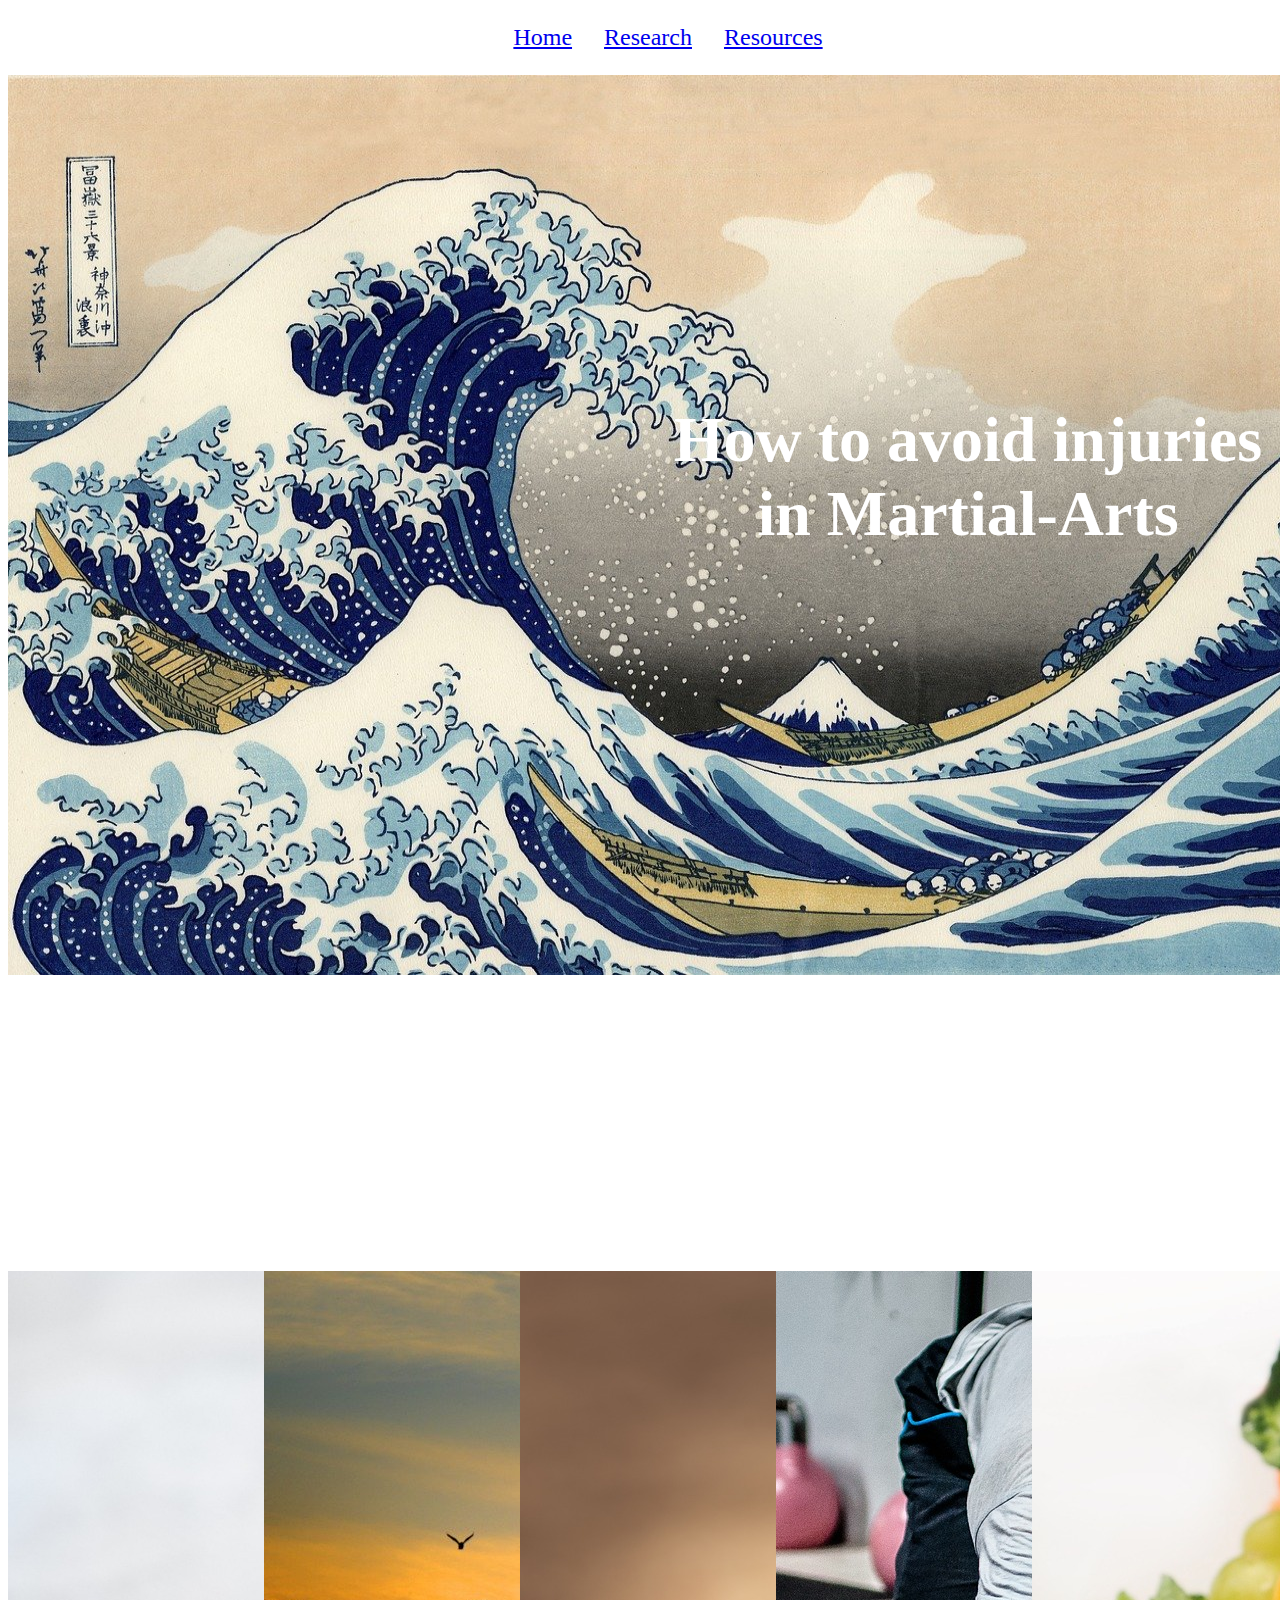
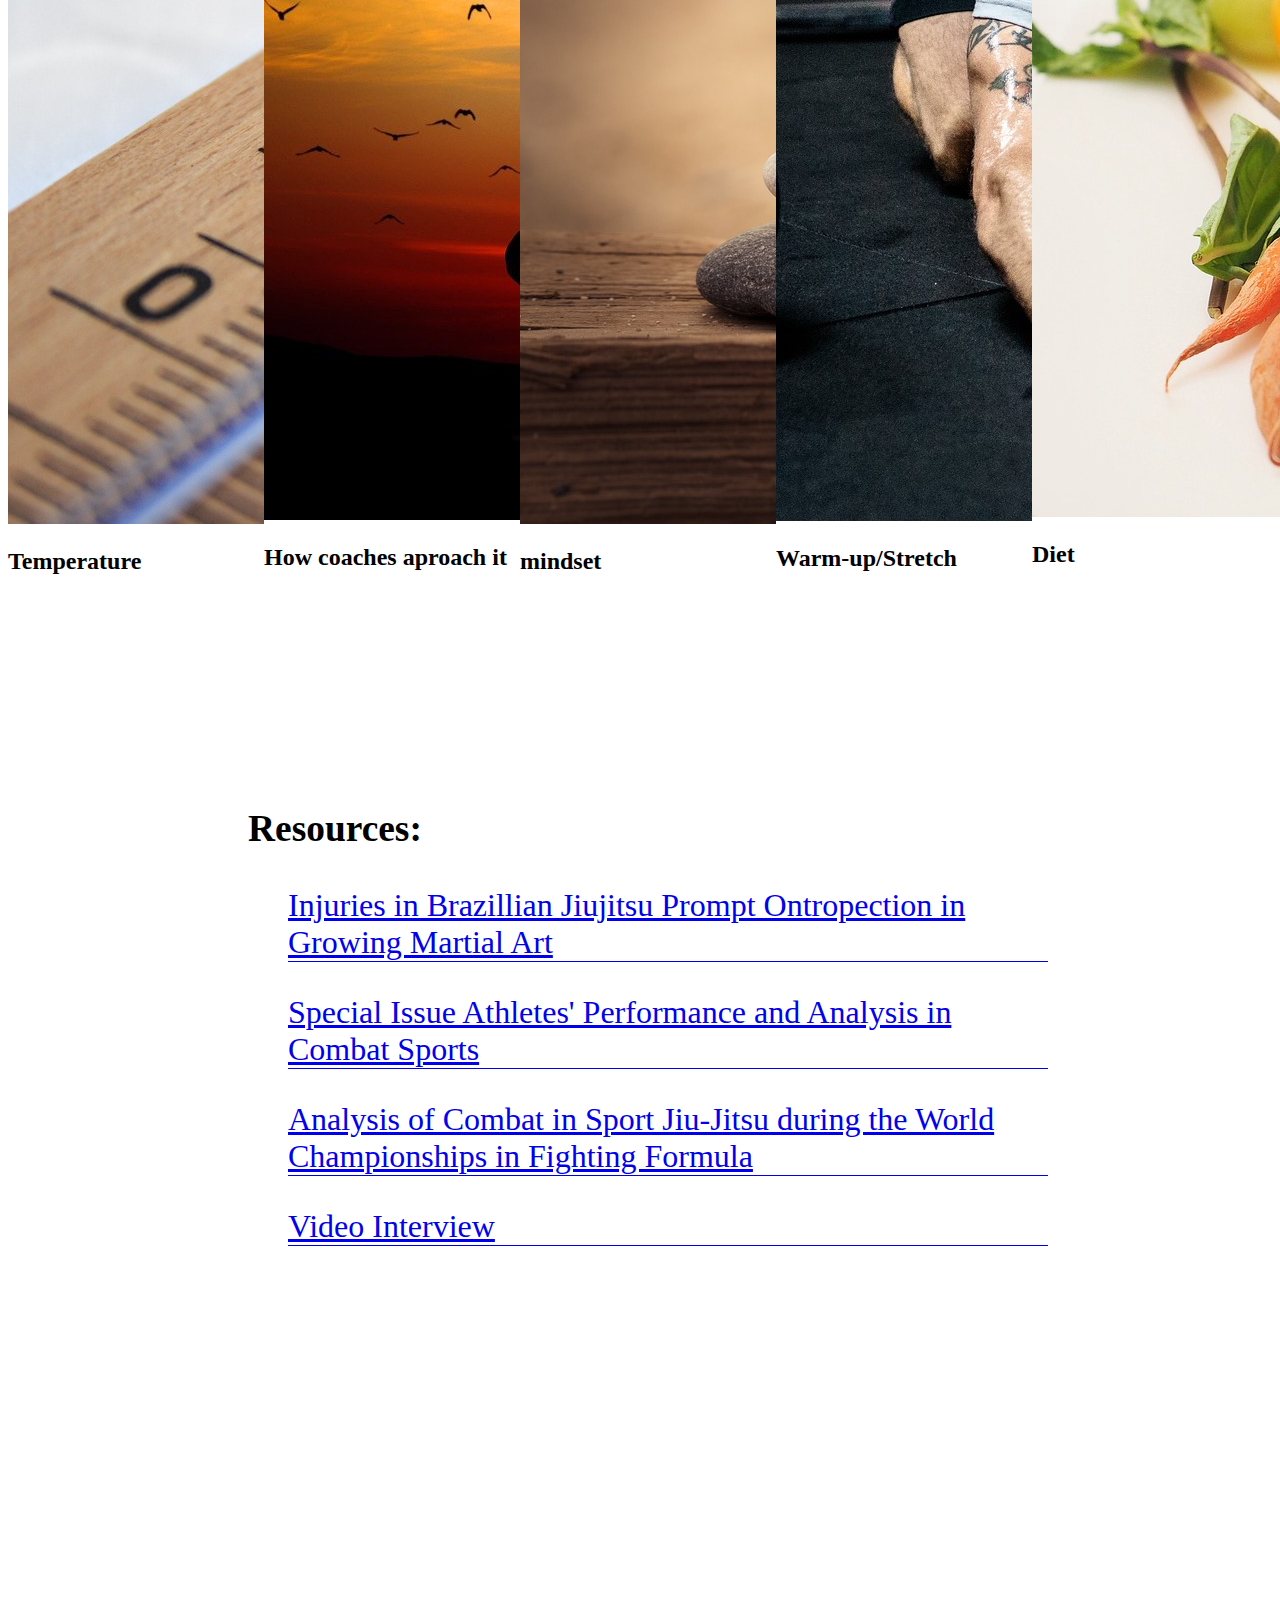
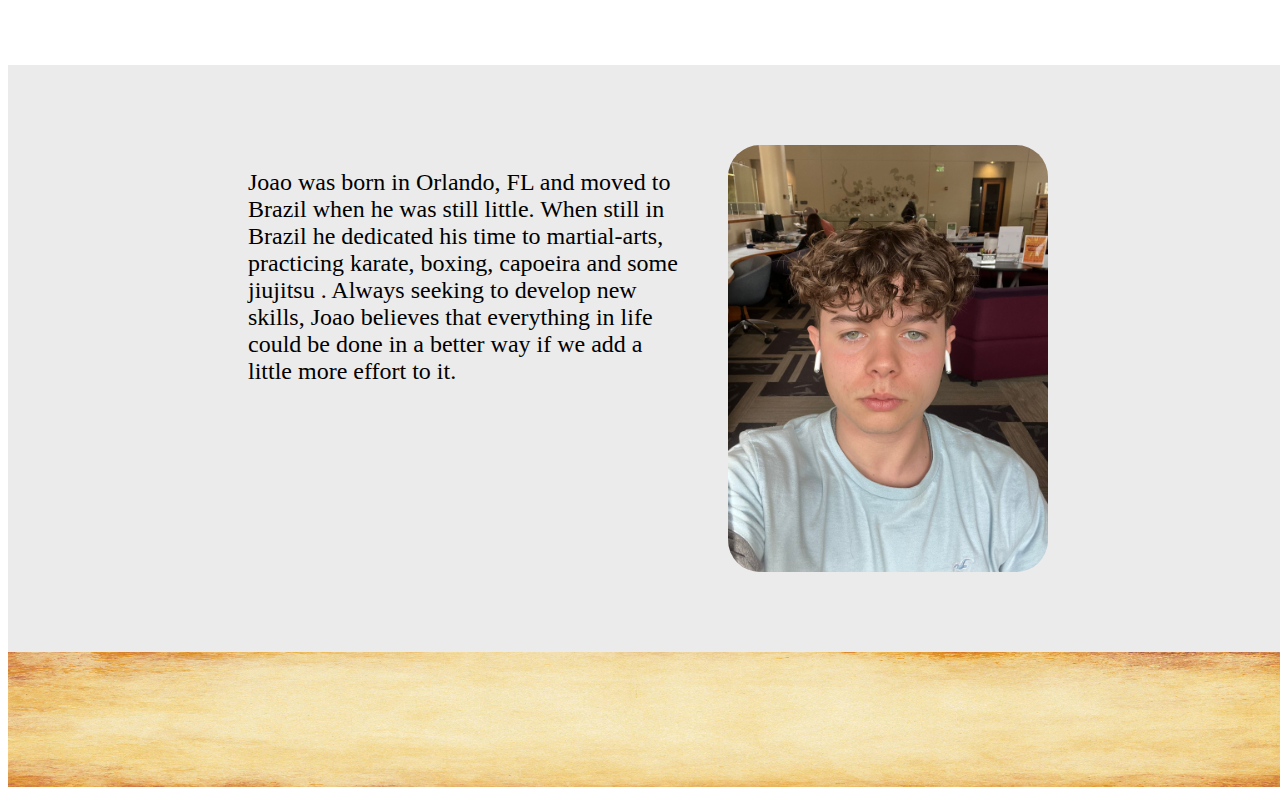
<file: index.html>
<!DOCTYPE html>
<html lang="en">
<head>
    <meta charset="UTF-8">
    <meta name="viewport" content="width=device-width, initial-scale=1.0">
    <title>Senior-Project</title>
    <link rel="stylesheet" href="style.css">
    <link href='https://unpkg.com/boxicons@2.1.4/css/boxicons.min.css' rel='stylesheet'>
    <title>Senior-Project</title>
    <link rel="stylesheet" href="/style.css">
    <link href='https://unpkg.com/boxicons@2.1.4/css/boxicons.min.css' rel='stylesheet'>
</head>
<body>
    
    
    <header id="header">
        <ul class="list">
            <li>
                <a href="#hero">Home</a>
            </li>
    
            <li>
                <a href="#content">Research</a>
            </li>
    
            <li>
                <a href="#resources">Resources</a>
            </li>
        </ul>
    </header>

    
    <section id="hero">
        <img src="picture-1247354_1280.jpg">
        <h1>
            How to avoid injuries in Martial-Arts
        </h1>
    </section>


    <main id="content">
    
        <div class="container">

            <div class="one"><a href="https://docs.google.com/document/d/1JIqnLj2WEnv7O_7hrwYBzyqbUjXBQOeNME0F6IsP2CM/edit?usp=sharing"><img src="celsius-2125_1280.jpg"></a><h2>Temperature</h2></div>
            <div class="two"><a href="https://docs.google.com/document/d/14PyswoT3ecQxjZUNtAdyMVmgEHvUi1gif_nmsNn3Xm0/edit?usp=sharing"><img src="sunset-7799207_1280.jpg"></a><h2>How coaches aproach it</h2></div>
            <div class="three"><a href="https://docs.google.com/document/d/15WxBh4rpfUg_tGBZ5pk0ADNPIl1WsirmobtKsfz3nMs/edit?usp=sharing"><img src="stones-7410439_1280.jpg"></a><h2>mindset</h2></div>
            <div class="four"><a href="https://docs.google.com/document/d/1HcqPTke5EA8xI9I10TvvsAb9LysHL2wIwFHQxbN6lXo/edit?usp=sharing"><img src="kettlebell-2052765_1280.jpg"></a><h2>Warm-up/Stretch</h2></div>
            <div class="five"><a href="https://docs.google.com/document/d/1g-LmI6yr2luCIWSMt9BfWi28ouQ5lm1X8u-xyr5GuEM/edit?usp=sharing"><img src="vegetables-1085063_1280.jpg"></a><h2>Diet</h2></div>

            
        </div>

    </main>


    <section id="resources">

        <div class="square">
            <h3><strong>Resources:</strong></h3>
            <ul>
                <a href="https://www.proquest.com/newspapers/injuries-brazilian-jujitsu-prompt-introspection/docview/2867419773/se-2?accountid=41498" target="_blank">Injuries in Brazillian Jiujitsu Prompt Ontropection in Growing Martial Art</a>
                <a href="https://www.proquest.com/scholarly-journals/analysis-combat-sport-ju-jitsu-during-world/docview/2882397226/se-2?accountid=41498" target="_blank">Special Issue Athletes' Performance and Analysis in Combat Sports</a>
                <a href="https://www.proquest.com/scholarly-journals/analysis-combat-sport-ju-jitsu-during-world/docview/2882397226/se-2?accountid=41498" target="_blank">Analysis of Combat in Sport Jiu-Jitsu during the World Championships in Fighting Formula</a>
                <a href="https://drive.google.com/file/d/153XvPd0CpfdPYLiNKsDwq-fTAlUYBDvL/view?usp=drive_link" target="_blank">Video Interview</a>
            </ul>
        </div>
    </section>


    <section id="bio">
        <div class="bio">
            <p>Joao was born in Orlando, FL and moved to Brazil when he was still little. When still in Brazil he dedicated his time to martial-arts, practicing karate, boxing, capoeira and some jiujitsu . Always seeking to develop new skills, Joao believes that everything in life could be done in a better way if we add a little more effort to it.</p>
            <img src="me1.jpeg">
        </div>
    </section>


    <section id="footer">
        <img src="R.jpg" alt="">
    </section>
</body>

<script src="script.js"></script>

</html>



<!--<h5 class="title">A Senior Project by Joao Almeida</h5>-->


<!-- <html>
<body>
    <main>
        <section>
            <h2></h2>
            <p></p>
        </section>
        <section>
            <h2></h2>
            <p></p>
        </section>
        <section>
            <h2></h2>
            <p></p>
        </section>
        <section>
            <h2></h2>
            <p></p>
        </section>
        <section>
            <h2></h2>
            <p></p>
        </section>
    </main>
</body>
</html> -->
</file>
<file: style.css>
:root {
    --max-width: 80rem;
    --padding: clamp(2rem, 8vw, 8rem) 1rem 0;
}


html, body{
    height: 100%;
    width: 100%;
    
}





/*Everything about the header*/

#header{
    background-color: white;
    height: fit-content;
    width: 100%;
    color: black;
    font-size: 1.5rem;
    position: sticky;
    
}

ul{
    list-style-type: none;
    display: flex;
    justify-content: center;
    column-gap: 2rem;
}

/*everything about the Hero*/


h1{
    margin-top: -36rem;
    margin-left: 40rem;
    text-align: center;
    font-size: 4rem;
    font-weight: bold;
    color: white;
}


#hero img{
    width: 100vw;
    height: 100vh;
    z-index: 1;
}


/*everyhing about the content*/


#content{
    color: black;
    margin-top: 45rem;
    height: 100vh;
    width: 100vw;
    max-width: var(--max-width);
    margin-inline: auto;
}


.container{
    display: grid;
    max-width: 100vw;
    grid-template-columns: 20% 20% 20% 20% 20%;
    background-color: rgba(255, 255, 255, 0.8);
    overflow-x: hidden;
    height: fit-content;
    max-width: var(--max-width);
    margin-inline: auto;
}


.topics{
    margin-top: -5rem;
    color: white;
    display: flex;
    justify-content: start;
    column-gap: 24rem;
    max-width: var(--max-width);
    margin-inline: auto;
}

.second{
    padding-top: -3rem;
}
.third{
    margin-top: -2rem;
}

.one,.two,.three,.four,.five{
    overflow-x: hidden;
}


.one:hover, .two:hover, .three:hover, .four:hover, .five:hover{
    animation: shake 0.5s;
}



@keyframes shake {
    0% { transform: translate(1px, 1px) rotate(0deg); }
    10% { transform: translate(-1px, -2px) rotate(-1deg); }
    20% { transform: translate(-3px, 0px) rotate(1deg); }
    30% { transform: translate(3px, 2px) rotate(0deg); }
    40% { transform: translate(1px, -1px) rotate(1deg); }
    50% { transform: translate(-1px, 2px) rotate(-1deg); }
    60% { transform: translate(-3px, 1px) rotate(0deg); }
    70% { transform: translate(3px, 1px) rotate(-1deg); }
    80% { transform: translate(-1px, -1px) rotate(1deg); }
    90% { transform: translate(1px, 2px) rotate(0deg); }
    100% { transform: translate(1px, -2px) rotate(-1deg); }
  }
/*Everything about the Resources*/


#resources{
    display: flex;
    justify-content: center;
    padding: var(--padding);
}


.square{
    font-size: 2rem;
    height: 31rem;
    width: 50rem;
    padding-top: 6rem;
}


.square ul{
    display: flex;
    justify-content: start;
    flex-wrap: wrap;
    font-size: 1.5rem;
}

.square a{
    width: 50rem;
    border-bottom: solid 1px;
    font-size: 2rem;
    font-weight: 500;
    margin-bottom: 2rem;
}


.square a:hover{
    border-bottom: solid 2px red;
}
/*Everything about the Bio*/


#bio{
    margin-top: 25rem;
    background-color: rgba(128, 128, 128, 0.162);
    display: flex;
    justify-content: center;
}




.bio img{
    width: 20rem;
    border-radius: 2rem;
}

.bio{
    max-width: 50rem;
    display:flex ;
    margin-top: 5rem;
    column-gap: 3rem;
    font-size: 1.5rem;
    padding-bottom: 5rem;
}


/*Everything about the Footer*/


#footer img{
    height:15vh ;
    width: 100vw;
}


/* sticky header*/

.sticky {
  position: fixed;
  top: 0;
  width: 100%
}
</file>
